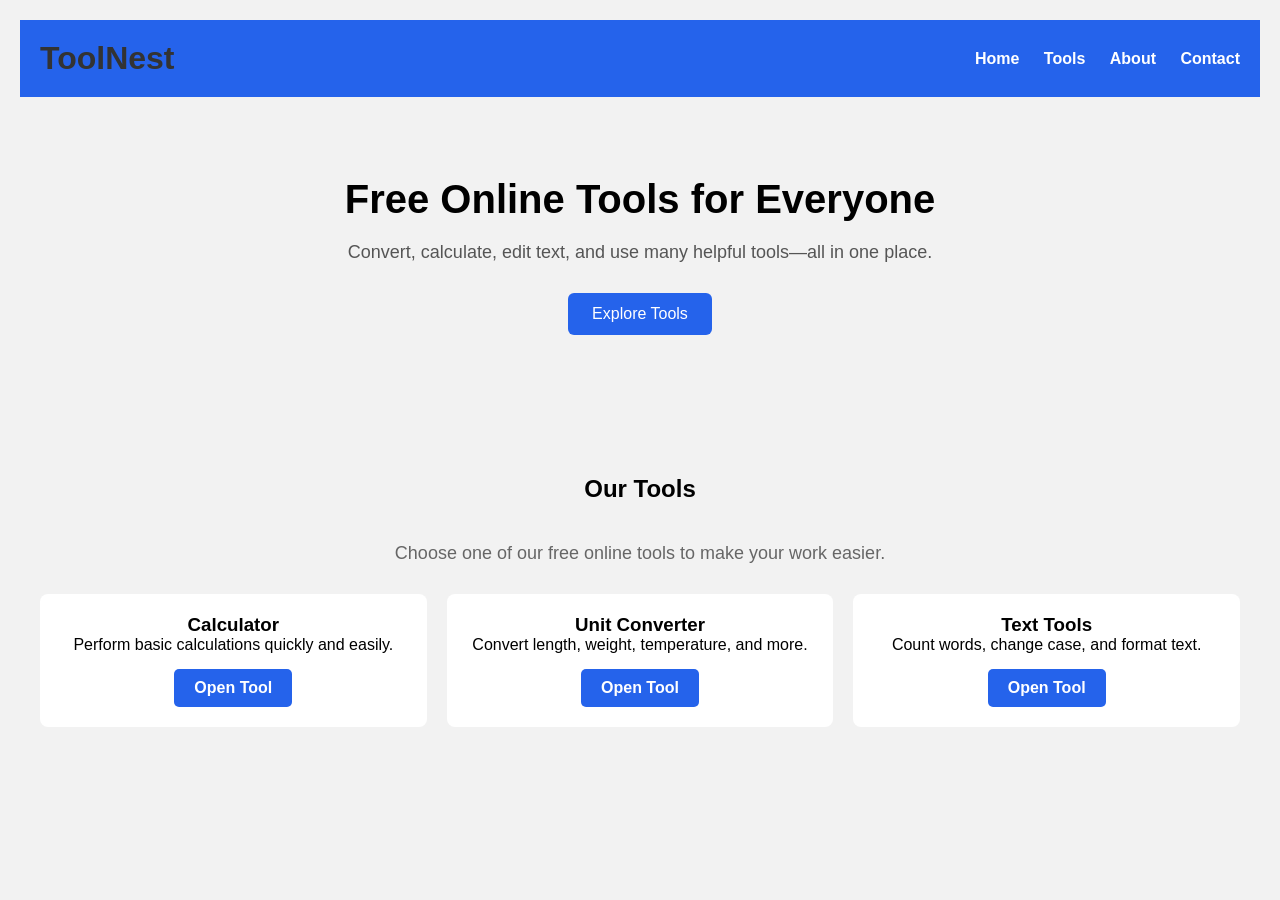
<file: index.html>
<!DOCTYPE html>
<html lang="en">
<head>
    <meta charset="UTF-8">
    <meta name="viewport" content="width=device-width, initial-scale=1.0">
    <title>ToolNest</title>

    <link rel="stylesheet" href="style.css">
</head>
<body>
<header>
    <h1>ToolNest</h1>

    <nav>
        <a href="#">Home</a>
        <a href="#">Tools</a>
        <a href="#">About</a>
        <a href="#">Contact</a>
    </nav>
</header>

<section class="hero">
    <h2>Free Online Tools for Everyone</h2>

    <p>
        Convert, calculate, edit text, and use many helpful tools—all in one place.
    </p>

    <button>Explore Tools</button>
</section>

<main>
    <section class="tools">
        <h2>Our Tools</h2>

<p class="tools-description">
    Choose one of our free online tools to make your work easier.
</p>

        <div class="tool-container">

            <div class="tool-card">
                <h3>Calculator</h3>
                <p>Perform basic calculations quickly and easily.</p>
                <a href="calculator.html" class="tool-button">Open Tool</a>
            </div>

            <div class="tool-card">
                <h3>Unit Converter</h3>
                <p>Convert length, weight, temperature, and more.</p>
                <a href="unit-converter.html" class="tool-button">Open Tool</a>
            </div>

            <div class="tool-card">
                <h3>Text Tools</h3>
                <p>Count words, change case, and format text.</p>
               <a href="text-tools.html" class="tool-button">Open Tool</a>
            </div>
            </div>

        </div>
    </section>
</main>

    <script src="script.js"></script>
</body>
</html>
</file>
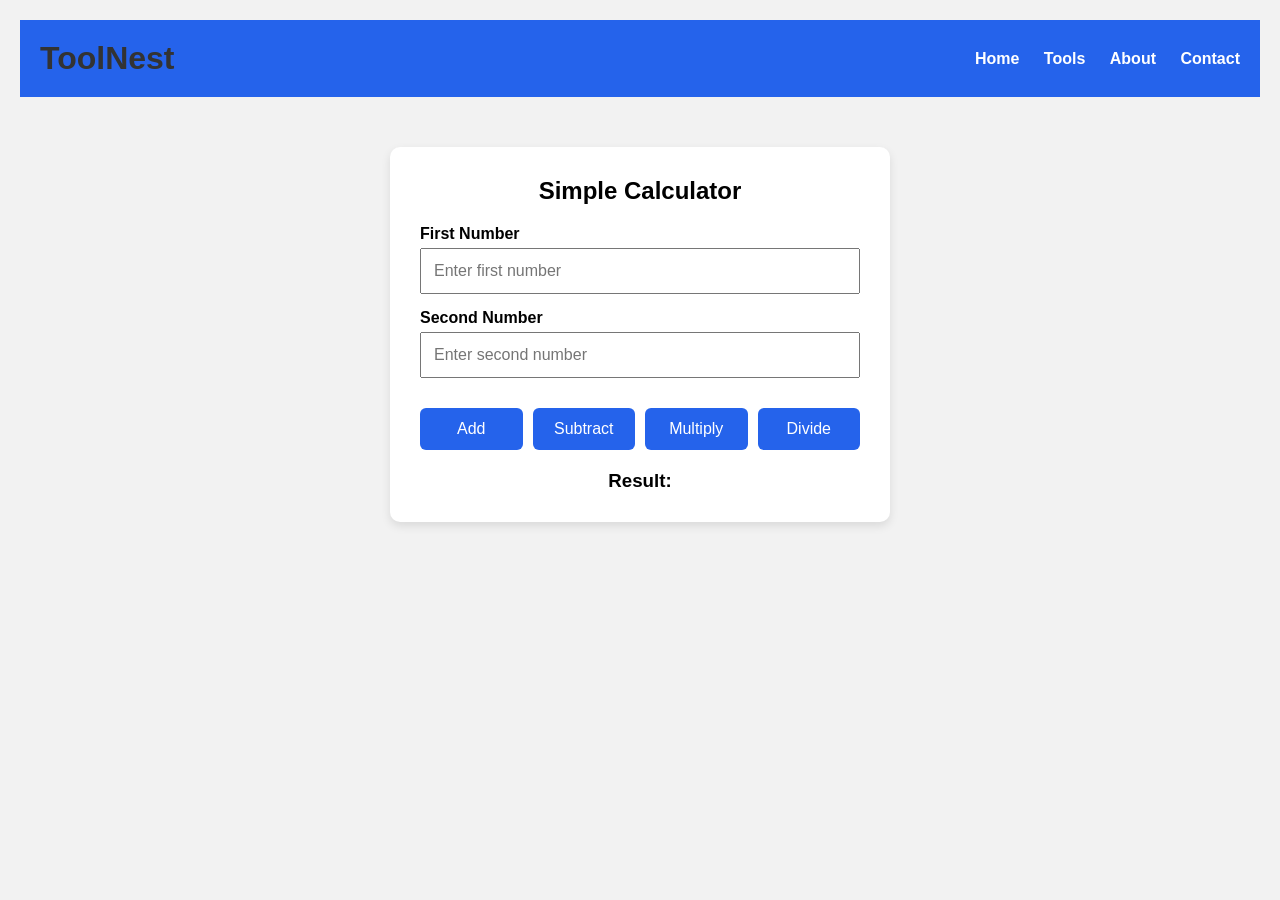
<file: calculator.html>
<!DOCTYPE html>
<html lang="en">
<head>
    <meta charset="UTF-8">
    <meta name="viewport" content="width=device-width, initial-scale=1.0">
    <title>Calculator - ToolNest</title>

    <link rel="stylesheet" href="style.css">
</head>
<body>

    <header>
        <h1>ToolNest</h1>

        <nav>
            <a href="index.html">Home</a>
            <a href="#">Tools</a>
            <a href="#">About</a>
            <a href="#">Contact</a>
        </nav>
    </header>

<main>
    <section class="calculator">
        <h2>Simple Calculator</h2>

        <label for="num1">First Number</label>
<input type="number" id="num1" placeholder="Enter first number">

<label for="num2">Second Number</label>
<input type="number" id="num2" placeholder="Enter second number">

       <div class="buttons">
    <button id="addBtn">Add</button>
    <button id="subtractBtn">Subtract</button>
    <button id="multiplyBtn">Multiply</button>
    <button id="divideBtn">Divide</button>
</div>

        <h3 id="result">Result: </h3>
    </section>
</main>

    <script src="script.js"></script>
</body>
</html>
</file>
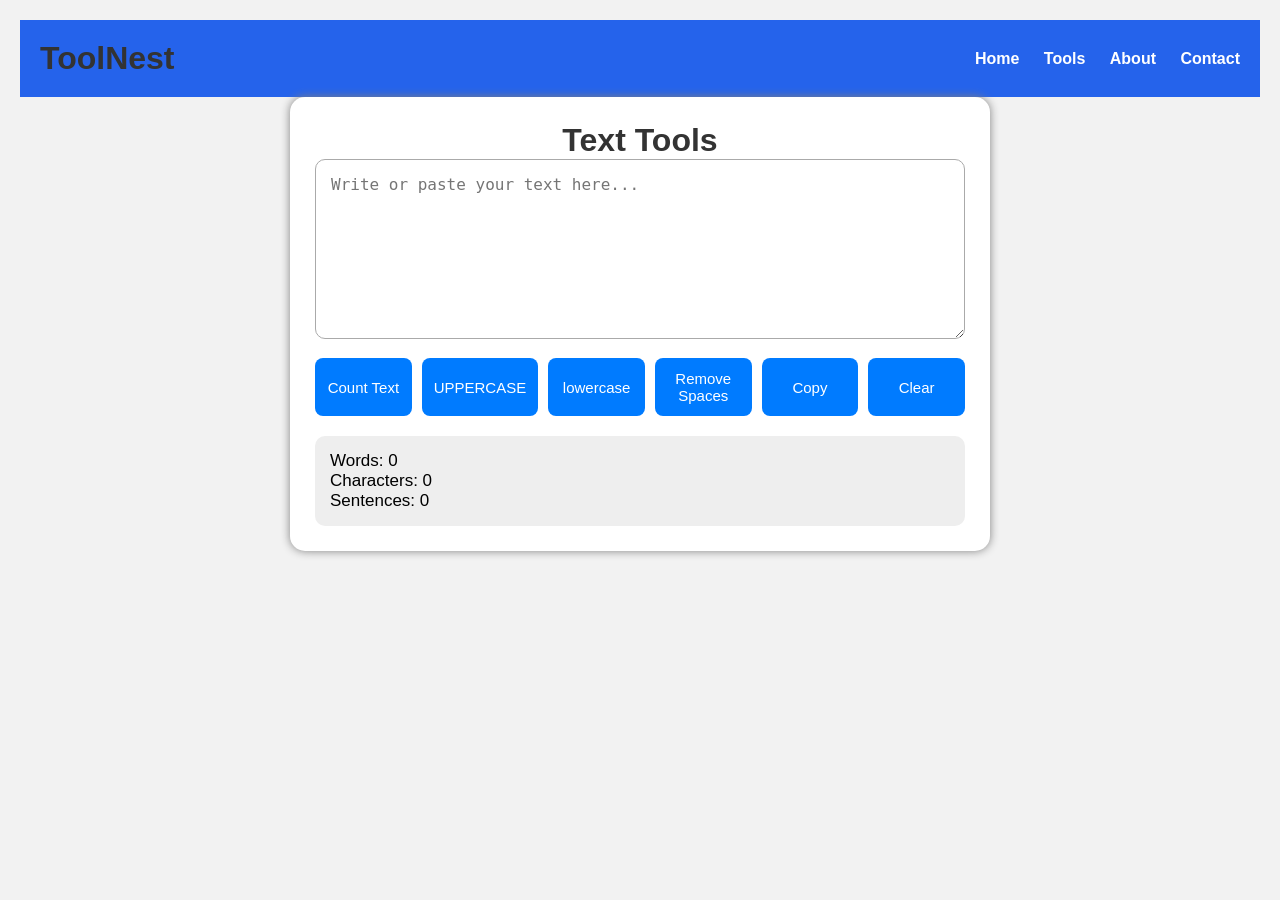
<file: text-tools.html>
<!DOCTYPE html>
<html>
<head>
    <title>Text Tools - ToolNest</title>
    <link rel="stylesheet" href="style.css">
</head>

<body>

     <header>
        <h1>ToolNest</h1>

        <nav>
            <a href="index.html">Home</a>
            <a href="#">Tools</a>
            <a href="#">About</a>
            <a href="#">Contact</a>
        </nav>
    </header>

<div class="container">

<h1>Text Tools</h1>

<textarea id="textInput" placeholder="Write or paste your text here..."></textarea>


<div class="buttons">

<button onclick="countText()">Count Text</button>
<button onclick="upperCase()">UPPERCASE</button>
<button onclick="lowerCase()">lowercase</button>
<button onclick="removeSpaces()">Remove Spaces</button>
<button onclick="copyText()">Copy</button>
<button onclick="clearText()">Clear</button>

</div>


<div class="stats">

<p>Words: <span id="words">0</span></p>

<p>Characters: <span id="characters">0</span></p>

<p>Sentences: <span id="sentences">0</span></p>

</div>


</div>


<script src="txt.js"></script>

</body>
</html>
</file>
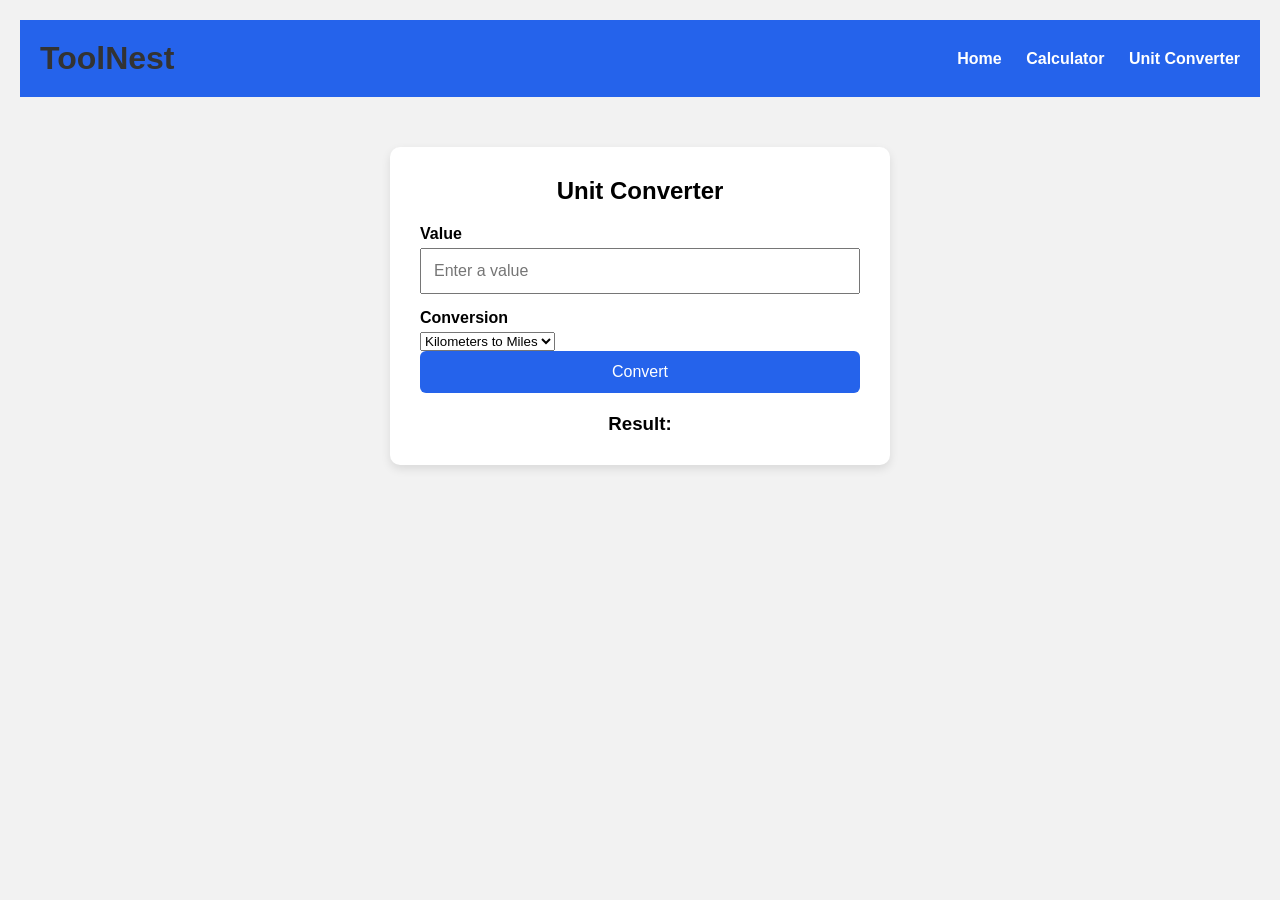
<file: unit-converter.html>
<!DOCTYPE html>
<html lang="en">
<head>
    <meta charset="UTF-8">
    <meta name="viewport" content="width=device-width, initial-scale=1.0">
    <title>Unit Converter - ToolNest</title>
    <link rel="stylesheet" href="style.css">
</head>
<body>

<header>
    <h1>ToolNest</h1>

    <nav>
        <a href="index.html">Home</a>
        <a href="calculator.html">Calculator</a>
        <a href="unit-converter.html">Unit Converter</a>
    </nav>
</header>

<section class="calculator">
    <h2>Unit Converter</h2>

    <label for="value">Value</label>
    <input type="number" id="value" placeholder="Enter a value">

    <label for="conversion">Conversion</label>

    <select id="conversion">
        <option value="kmToMiles">Kilometers to Miles</option>
        <option value="milesToKm">Miles to Kilometers</option>
    </select>

    <button id="convertBtn">Convert</button>

    <h3 id="conversionResult">Result:</h3>
</section>

<script src="script.js"></script>

</body>
</html>
</file>
<file: style.css>
/* Remove the browser's default spacing */
* {
    margin: 0;
    padding: 0;
    box-sizing: border-box;
}

/* Style the whole page */
body {
    font-family: Arial, sans-serif;
    background-color: #f5f5f5;
}

/* Header */
header {
    background-color: #2563eb;
    color: white;
    padding: 20px;

    display: flex;
    justify-content: space-between;
    align-items: center;
}

/* Navigation links */
nav a {
    color: white;
    text-decoration: none;
    margin-left: 20px;
    font-weight: bold;
}

/* Hover effect */
nav a:hover {
    text-decoration: underline;
}

/* Hero Section */
.hero {
    text-align: center;
    padding: 80px 20px;
}

.hero h2 {
    font-size: 40px;
    margin-bottom: 20px;
}

.hero p {
    font-size: 18px;
    color: #555;
    margin-bottom: 30px;
}

.hero button {
    background-color: #2563eb;
    color: white;
    border: none;
    padding: 12px 24px;
    font-size: 16px;
    border-radius: 6px;
    cursor: pointer;
}

.hero button:hover {
    background-color: #1d4ed8;
}

/* Tools Section */
.tools {
    padding: 60px 20px;
}

.tools h2 {
    text-align: center;
    margin-bottom: 40px;
}

/* Card Layout */
.tool-container {
    display: grid;
    grid-template-columns: repeat(3, 1fr);
    gap: 20px;
}

/* Individual Card */
.tool-card {
    background: white;
    padding: 20px;
    border-radius: 8px;
    text-align: center;
}

.tool-card button {
    margin-top: 15px;
    padding: 10px 20px;
    background: #2563eb;
    color: white;
    border: none;
    border-radius: 5px;
    cursor: pointer;
}

/* Responsive Design */
@media (max-width: 768px) {
    .tool-container {
        grid-template-columns: 1fr;
    }

    header {
        flex-direction: column;
        gap: 15px;
    }
}

/* Calculator Section */
.calculator {
    max-width: 500px;
    margin: 50px auto;
    background: white;
    padding: 30px;
    border-radius: 10px;
    box-shadow: 0 4px 10px rgba(0, 0, 0, 0.1);
}

.calculator h2 {
    text-align: center;
    margin-bottom: 20px;
}

.calculator input {
    width: 100%;
    padding: 12px;
    margin-bottom: 15px;
    font-size: 16px;
}

.calculator button {
    width: 100%;
    padding: 12px;
    background: #2563eb;
    color: white;
    border: none;
    border-radius: 6px;
    cursor: pointer;
    font-size: 16px;
}

.calculator button:hover {
    background: #1d4ed8;
}

.calculator h3 {
    margin-top: 20px;
    text-align: center;
}

.buttons {
    display: grid;
    grid-template-columns: repeat(2, 1fr);
    gap: 10px;
}

.calculator label {
    display: block;
    margin-bottom: 5px;
    font-weight: bold;
}

.tool-button {
    display: inline-block;
    margin-top: 15px;
    padding: 10px 20px;
    background-color: #2563eb;
    color: white;
    text-decoration: none;
    border-radius: 5px;
    font-weight: bold;
}

.tool-button:hover {
    background-color: #1d4ed8;
}

.tools-description {
    text-align: center;
    color: #666;
    margin-bottom: 30px;
    font-size: 18px;
}

body {

font-family: Arial, sans-serif;
background: #f2f2f2;
padding: 20px;

}


.container {

max-width: 700px;
margin: auto;
background: white;
padding: 25px;
border-radius: 15px;
box-shadow: 0 0 10px gray;

}


h1 {

text-align: center;
color: #333;

}


textarea {

width: 100%;
height: 180px;
padding: 15px;
font-size: 16px;
border-radius: 10px;
border: 1px solid #aaa;
box-sizing: border-box;

}



.buttons {

display: flex;
flex-wrap: wrap;
gap: 10px;
margin-top: 15px;

}



button {

padding: 12px;
flex: 1;
border: none;
border-radius: 8px;
background: #007bff;
color: white;
cursor: pointer;
font-size: 15px;

}



button:hover {

background: #0056b3;

}



.stats {

margin-top: 20px;
background: #eee;
padding: 15px;
border-radius: 10px;

}



.stats p {

font-size: 17px;

}



@media(max-width:600px){

button{

flex:100%;

}

}
</file>
